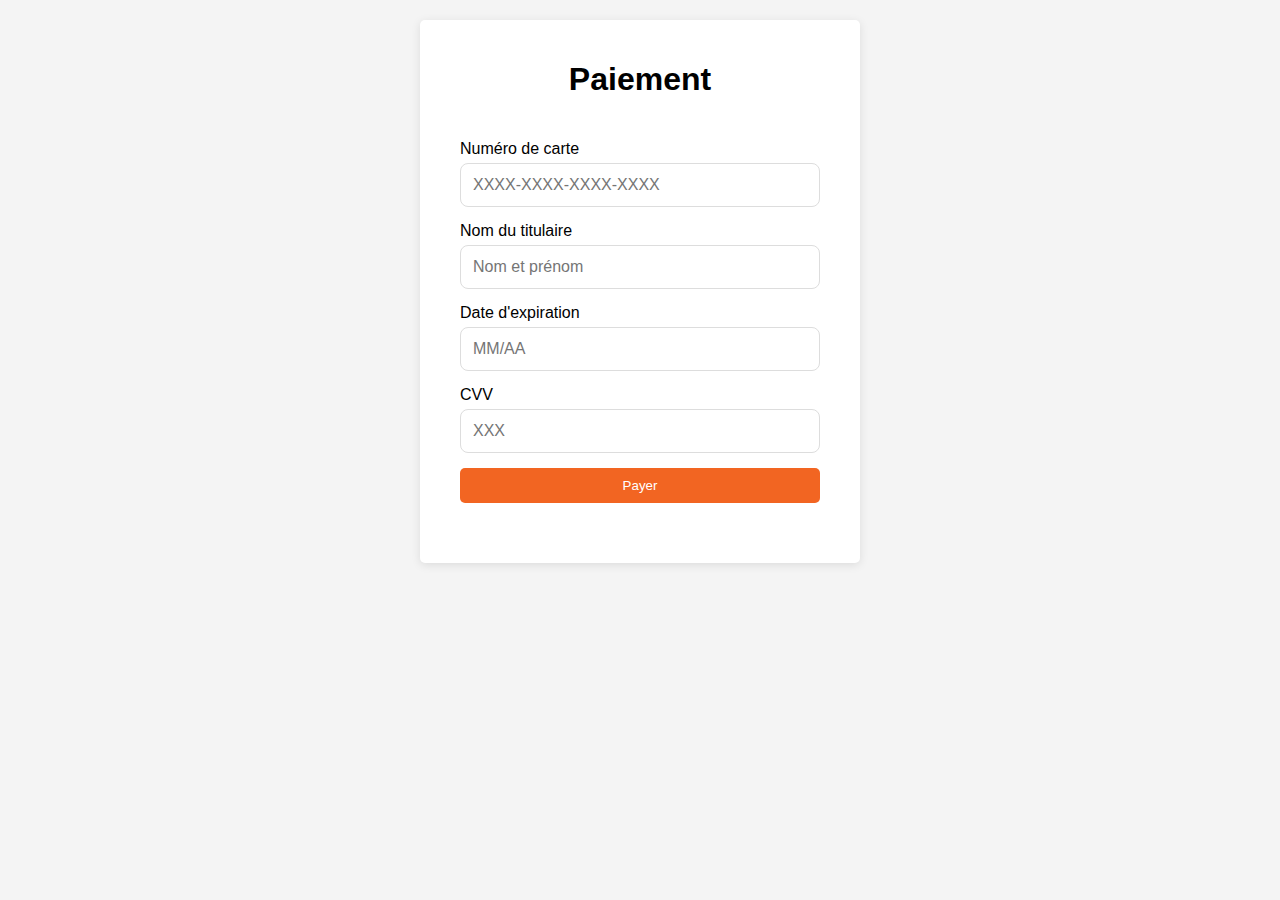
<file: payment.html>
<!DOCTYPE html>
<html lang="fr">

<head>
    <meta charset="UTF-8">
    <meta name="viewport" content="width=device-width, initial-scale=1.0">
    <title>Paiement</title>
    <link rel="stylesheet" href="styles.css"> <!-- Lien vers votre fichier CSS -->
</head>

<body>
    <div class="container">
        <h1>Paiement</h1>
        <form id="paymentForm">
            <div class="form-group">
                <label for="cardNumber">Numéro de carte</label>
                <input type="text" id="cardNumber" placeholder="XXXX-XXXX-XXXX-XXXX" required>
            </div>
            <div class="form-group">
                <label for="cardHolder">Nom du titulaire</label>
                <input type="text" id="cardHolder" placeholder="Nom et prénom" required>
            </div>
            <div class="form-group">
                <label for="expiryDate">Date d'expiration</label>
                <input type="text" id="expiryDate" placeholder="MM/AA" required>
            </div>
            <div class="form-group">
                <label for="cvv">CVV</label>
                <input type="text" id="cvv" placeholder="XXX" required>
            </div>
            <button type="submit" class="btn">Payer</button>
        </form>
        <div id="paymentMessage" class="message"></div>
    </div>
    <script>

    </script>
</body>

</html>
</file>
<file: styles.css>
body {
    font-family: Arial, sans-serif;
    background-color: #f4f4f4;
    margin: 0;
    padding: 20px;
}
/* Container principal */
.main-container {
   
    display: flex;
    justify-content: center;
    align-items: center;
    flex-flow: column wrap;
    padding:20px;
}
.main-container .logo {
    width: 100%;
    float: left;
    text-align: center;
}
.main-container .logo img{
    height: 6em;
}


/* Conteneur de connexion */
.login-container, .register-container{
    flex: 1;
    background: white;
    padding: 2.5rem;
    border-radius: 15px;
    box-shadow: 0 5px 15px rgba(0, 0, 0, 0.1);
    max-width: 520px;
}

.container {
    max-width: 400px;
    margin: auto;
    background: white;
    padding: 20px;
    border-radius: 5px;
    box-shadow: 0 2px 10px rgba(0, 0, 0, 0.1);
}

.container #paymentForm {
    padding: 20px;
}

h1 {
    text-align: center;
}

label {

    margin-bottom: 5px;
}

input:not([type="checkbox"]) {
    flex: 1;
    padding: 10px;
    border: 1px solid #ccc;
    border-radius: 5px;
}

.btn {
    width: 100%;
    padding: 10px;
    background-color: #f26522;
    color: white;
    border: none;
    border-radius: 5px;
    cursor: pointer;
}

.btn:hover {
    background-color: #d95f1e;
}

.message {
    margin-top: 20px;
    text-align: center;
    color: green;
}




.login-header {
    text-align: center;
    margin-bottom: 2rem;
}

.login-header h1 {
    color: #f26522;
    font-size: 1.8rem;
    margin-bottom: 0.5rem;
}

.login-header p {
    color: #666;
    font-size: 0.95rem;
}

.form-group {
    display: flex;
    flex-flow: column nowrap;
    margin-bottom: 15px;
}





.login-button {
    display: block;
    flex: 1;
    padding: 0.75rem;
    background: #f26522;
    color: white;
    text-align: center;
    text-decoration: none;
    border-radius: 8px;
    font-weight: 500;
    margin-bottom: 1rem;
}

.forgot-password {
    text-align: center;
}

.forgot-password a {
    color: #666;
    text-decoration: none;
    font-size: 0.9rem;
}

/* Media Queries */
@media (max-width: 480px) {
    .tabs-container {
        padding: 0 1rem;
    }

    .nav-right {
        gap: 1rem;
    }

    .login-container {
        padding: 1.5rem;
    }
}



/*register header*/

.register-header {
    text-align: center;
    margin-bottom: 2rem;
}

.register-header h1 {
    color: #f26522;
    font-size: 1.8rem;
    margin-bottom: 0.5rem;
}

.register-header p {
    color: #666;
    font-size: 0.95rem;
}

.form-row {

    display: flex;
    gap: 1rem;
    margin-bottom: 0.5rem;
}

.form-row .form-group {
    flex: 1;
}


.form-group input:not([type="checkbox"]) {
    flex: 1;
    padding: 0.75rem;
    border: 1px solid #ddd;
    border-radius: 8px;
    font-size: 1rem;
}

.form-group input:focus {
    outline: none;
    border-color: #f26522;
}

.checkbox-group {

    display: flex;
    align-items: center;
    justify-content: center;
    flex-flow: row nowrap;
    gap: 0.5rem;
}

.checkbox-group input[type="checkbox"] {
    width: auto;
}

.checkbox-group label {
    
    margin-bottom: 0;
    font-size: 0.9rem;
}


.submit-button {
    
    flex: 1;
    padding: 0.75rem;
    border: none;
    background: #f26522;
    color: white;
    text-align: center;
    text-decoration: none;
    border-radius: 8px;
    font-weight: 500;
    margin-top: 1rem;
}

/* Media Queries */
@media (max-width: 768px) {
    .form-row {
        flex-direction: column;
        gap: 0;
    }

    .register-container {
        padding: 1.5rem;
    }
}

@media (max-width: 480px) {
    .tabs-container {
        padding: 0 1rem;
    }

    .nav-right {
        gap: 1rem;
    }

    .register-header h1 {
        font-size: 1.5rem;
    }
}
</file>
